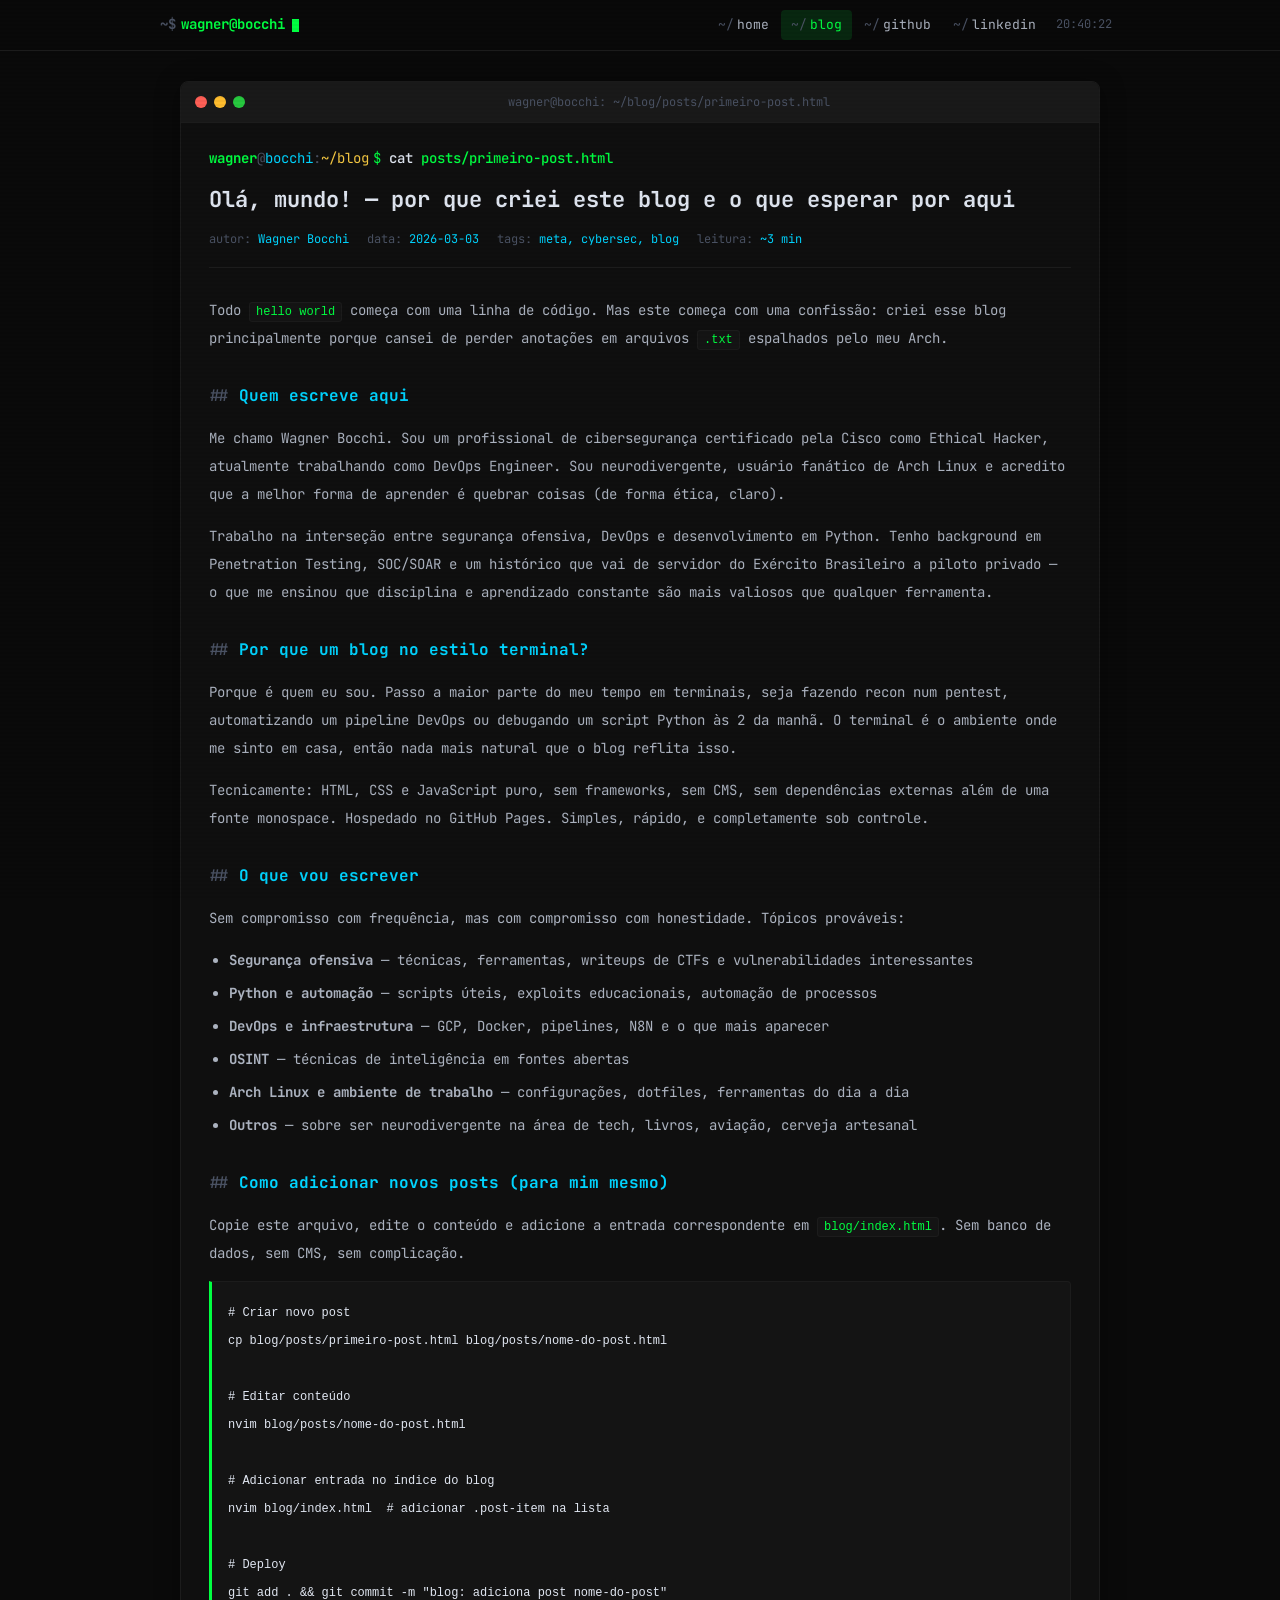
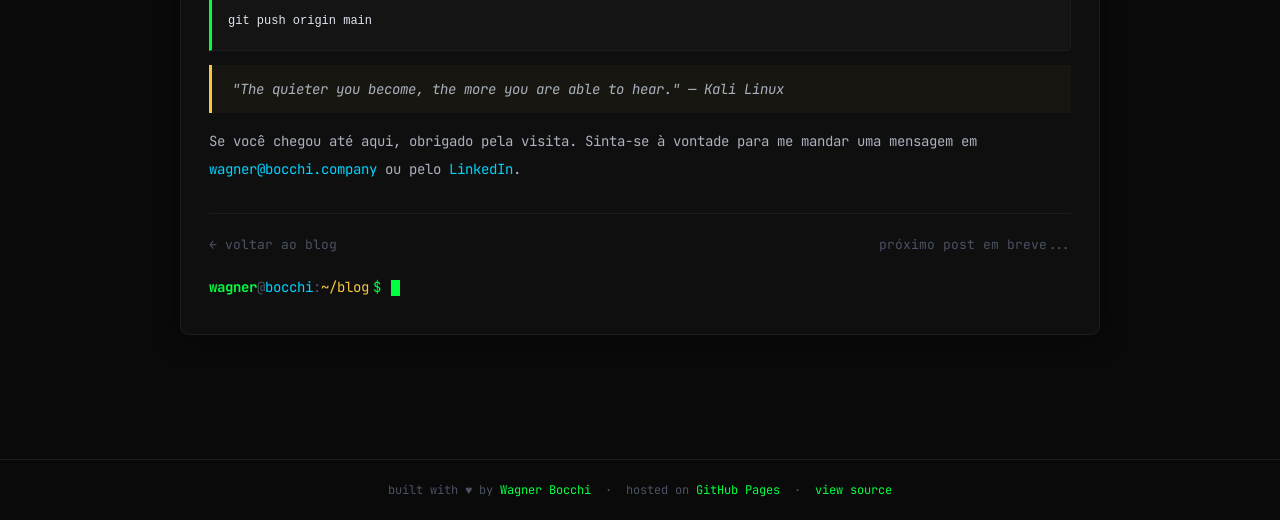
<file: blog/posts/primeiro-post.html>
<!DOCTYPE html>
<html lang="pt-BR">
<head>
  <meta charset="UTF-8" />
  <meta name="viewport" content="width=device-width, initial-scale=1.0" />
  <meta name="description" content="Olá, mundo! — por que criei este blog e o que esperar por aqui. Wagner Bocchi." />
  <title>Olá, mundo! | Blog — Wagner Bocchi</title>
  <link rel="preconnect" href="https://fonts.googleapis.com" />
  <link rel="preconnect" href="https://fonts.gstatic.com" crossorigin />
  <link href="https://fonts.googleapis.com/css2?family=JetBrains+Mono:wght@300;400;500;700&display=swap" rel="stylesheet" />
  <link rel="stylesheet" href="../../css/style.css" />
  <script>document.documentElement.classList.add('js')</script>
</head>
<body>

<!-- ══════════════════════════════════════
     NAVBAR
══════════════════════════════════════ -->
<nav class="navbar">
  <div class="nav-inner">
    <a href="../../" class="nav-brand">
      <span style="color:var(--text-dim)">~$</span> wagner@bocchi<span class="cursor" style="width:7px;height:13px;"></span>
    </a>
    <ul class="nav-links">
      <li><a href="../../"><span class="prefix">~/</span>home</a></li>
      <li><a href="../../blog/" class="active"><span class="prefix">~/</span>blog</a></li>
      <li><a href="https://github.com/wagnerbocchi" target="_blank" rel="noopener noreferrer"><span class="prefix">~/</span>github</a></li>
      <li><a href="https://linkedin.com/in/wagnerbocchi" target="_blank" rel="noopener noreferrer"><span class="prefix">~/</span>linkedin</a></li>
      <li style="color:var(--text-dim);font-size:12px;padding:4px 8px;" id="nav-clock"></li>
    </ul>
  </div>
</nav>

<!-- ══════════════════════════════════════
     MAIN
══════════════════════════════════════ -->
<main class="container">

  <div class="term fade-in">
    <div class="term-bar">
      <span class="dot dot-r"></span>
      <span class="dot dot-y"></span>
      <span class="dot dot-g"></span>
      <span class="term-title">wagner@bocchi: ~/blog/posts/primeiro-post.html</span>
    </div>
    <div class="term-body">

      <!-- cat command -->
      <div class="p-line" style="margin-top:0">
        <span class="prompt">
          <span class="p-u">wagner</span><span class="p-a">@</span><span class="p-h">bocchi</span><span class="p-c">:</span><span class="p-p">~/blog</span><span class="p-s">$</span>
        </span>
        <span class="cmd">cat <span class="cmd-file">posts/primeiro-post.html</span></span>
      </div>

      <!-- Post header -->
      <div class="post-header">
        <h1 class="post-h1">Olá, mundo! — por que criei este blog e o que esperar por aqui</h1>
        <div class="post-meta">
          <div class="pm-item">autor: <span>Wagner Bocchi</span></div>
          <div class="pm-item">data: <span>2026-03-03</span></div>
          <div class="pm-item">tags: <span>meta, cybersec, blog</span></div>
          <div class="pm-item">leitura: <span>~3 min</span></div>
        </div>
      </div>

      <!-- Post content -->
      <article class="post-content">

        <p>
          Todo <code>hello world</code> começa com uma linha de código. Mas este começa com uma confissão:
          criei esse blog principalmente porque cansei de perder anotações em arquivos <code>.txt</code> espalhados
          pelo meu Arch.
        </p>

        <h2>Quem escreve aqui</h2>

        <p>
          Me chamo Wagner Bocchi. Sou um profissional de cibersegurança certificado pela Cisco como Ethical Hacker,
          atualmente trabalhando como DevOps Engineer. Sou neurodivergente, usuário fanático de Arch Linux e
          acredito que a melhor forma de aprender é quebrar coisas (de forma ética, claro).
        </p>

        <p>
          Trabalho na interseção entre segurança ofensiva, DevOps e desenvolvimento em Python. Tenho background
          em Penetration Testing, SOC/SOAR e um histórico que vai de servidor do Exército Brasileiro a piloto
          privado — o que me ensinou que disciplina e aprendizado constante são mais valiosos que qualquer ferramenta.
        </p>

        <h2>Por que um blog no estilo terminal?</h2>

        <p>
          Porque é quem eu sou. Passo a maior parte do meu tempo em terminais, seja fazendo recon num pentest,
          automatizando um pipeline DevOps ou debugando um script Python às 2 da manhã. O terminal é o ambiente
          onde me sinto em casa, então nada mais natural que o blog reflita isso.
        </p>

        <p>
          Tecnicamente: HTML, CSS e JavaScript puro, sem frameworks, sem CMS, sem dependências externas além
          de uma fonte monospace. Hospedado no GitHub Pages. Simples, rápido, e completamente sob controle.
        </p>

        <h2>O que vou escrever</h2>

        <p>Sem compromisso com frequência, mas com compromisso com honestidade. Tópicos prováveis:</p>

        <ul>
          <li><strong>Segurança ofensiva</strong> — técnicas, ferramentas, writeups de CTFs e vulnerabilidades interessantes</li>
          <li><strong>Python e automação</strong> — scripts úteis, exploits educacionais, automação de processos</li>
          <li><strong>DevOps e infraestrutura</strong> — GCP, Docker, pipelines, N8N e o que mais aparecer</li>
          <li><strong>OSINT</strong> — técnicas de inteligência em fontes abertas</li>
          <li><strong>Arch Linux e ambiente de trabalho</strong> — configurações, dotfiles, ferramentas do dia a dia</li>
          <li><strong>Outros</strong> — sobre ser neurodivergente na área de tech, livros, aviação, cerveja artesanal</li>
        </ul>

        <h2>Como adicionar novos posts (para mim mesmo)</h2>

        <p>
          Copie este arquivo, edite o conteúdo e adicione a entrada correspondente em
          <code>blog/index.html</code>. Sem banco de dados, sem CMS, sem complicação.
        </p>

        <pre><code># Criar novo post
cp blog/posts/primeiro-post.html blog/posts/nome-do-post.html

# Editar conteúdo
nvim blog/posts/nome-do-post.html

# Adicionar entrada no índice do blog
nvim blog/index.html  # adicionar .post-item na lista

# Deploy
git add . && git commit -m "blog: adiciona post nome-do-post"
git push origin main</code></pre>

        <blockquote>
          "The quieter you become, the more you are able to hear." — Kali Linux
        </blockquote>

        <p>
          Se você chegou até aqui, obrigado pela visita. Sinta-se à vontade para me mandar uma mensagem
          em <a href="mailto:wagner@bocchi.company">wagner@bocchi.company</a> ou pelo
          <a href="https://linkedin.com/in/wagnerbocchi" target="_blank" rel="noopener noreferrer">LinkedIn</a>.
        </p>

      </article>

      <!-- nav between posts -->
      <div style="margin-top:30px;padding-top:20px;border-top:1px solid var(--border);display:flex;justify-content:space-between;font-size:13px;">
        <a href="../../blog/" class="back-link" style="margin:0">← voltar ao blog</a>
        <span style="color:var(--text-dim)">próximo post em breve...</span>
      </div>

      <!-- trailing prompt -->
      <div class="p-line" style="margin-top:20px">
        <span class="prompt">
          <span class="p-u">wagner</span><span class="p-a">@</span><span class="p-h">bocchi</span><span class="p-c">:</span><span class="p-p">~/blog</span><span class="p-s">$</span>
        </span>
        <span class="cursor"></span>
      </div>

    </div>
  </div>

</main>

<footer>
  <span>built with ♥ by <a href="../../">Wagner Bocchi</a></span>
  &nbsp;·&nbsp;
  <span>hosted on <a href="https://pages.github.com/" target="_blank" rel="noopener noreferrer">GitHub Pages</a></span>
  &nbsp;·&nbsp;
  <span><a href="https://github.com/wagnerbocchi" target="_blank" rel="noopener noreferrer">view source</a></span>
</footer>

<script src="../../js/main.js"></script>
</body>
</html>
</file>
<file: css/style.css>
/* ============================================================
   Wagner Bocchi — Terminal Portfolio
   Style: Cybersecurity Terminal
   ============================================================ */

/* ============================================================
   CSS CUSTOM PROPERTIES
   ============================================================ */
:root {
  --bg:            #0a0a0a;
  --bg-sec:        #0f0f0f;
  --bg-card:       #141414;
  --bg-hover:      #1a1a1a;
  --green:         #00ff41;
  --green-dim:     #00b32d;
  --green-glow:    rgba(0, 255, 65, 0.12);
  --cyan:          #00d4ff;
  --cyan-dim:      #0099bb;
  --yellow:        #f5c842;
  --red:           #ff4757;
  --purple:        #bd93f9;
  --orange:        #ff9500;
  --text:          #abb2bf;
  --text-bright:   #e0e6f1;
  --text-dim:      #4a5263;
  --border:        #1c1c1c;
  --border-hi:     #2a2a2a;
  --font:          'JetBrains Mono', 'Fira Code', 'Cascadia Code', monospace;
  --radius:        4px;
  --ease:          0.2s ease;
}

/* ============================================================
   RESET
   ============================================================ */
*, *::before, *::after { margin: 0; padding: 0; box-sizing: border-box; }

html { scroll-behavior: smooth; font-size: 14px; }

body {
  background: var(--bg);
  color: var(--text);
  font-family: var(--font);
  line-height: 1.7;
  min-height: 100vh;
  overflow-x: hidden;
}

/* CRT scanlines */
body::after {
  content: '';
  position: fixed;
  inset: 0;
  background: repeating-linear-gradient(
    0deg,
    transparent,
    transparent 2px,
    rgba(0,0,0,0.04) 2px,
    rgba(0,0,0,0.04) 4px
  );
  pointer-events: none;
  z-index: 9999;
}

/* Scrollbar */
::-webkit-scrollbar            { width: 5px; }
::-webkit-scrollbar-track      { background: var(--bg); }
::-webkit-scrollbar-thumb      { background: var(--green-dim); border-radius: 2px; }
::-webkit-scrollbar-thumb:hover{ background: var(--green); }

::selection { background: var(--green-glow); color: var(--green); }

a { color: var(--cyan); text-decoration: none; transition: color var(--ease); }
a:hover { color: var(--green); text-decoration: underline; }

/* ============================================================
   BOOT SCREEN
   ============================================================ */
#boot-screen {
  position: fixed;
  inset: 0;
  background: var(--bg);
  z-index: 1000;
  display: flex;
  align-items: center;
  justify-content: center;
  padding: 30px;
}

.boot-log { max-width: 640px; width: 100%; }

.boot-line {
  display: flex;
  gap: 16px;
  margin-bottom: 3px;
  opacity: 0;
  animation: slideIn 0.25s ease forwards;
}

.boot-time { color: var(--text-dim); flex-shrink: 0; font-size: 12px; }
.boot-msg  { color: var(--text); flex: 1; font-size: 13px; }
.boot-ok   { color: var(--green);  flex-shrink: 0; font-size: 12px; }
.boot-warn { color: var(--yellow); flex-shrink: 0; font-size: 12px; }
.boot-err  { color: var(--red);    flex-shrink: 0; font-size: 12px; }

@keyframes slideIn {
  from { opacity: 0; transform: translateX(-8px); }
  to   { opacity: 1; transform: translateX(0); }
}

/* ============================================================
   NAVBAR
   ============================================================ */
.navbar {
  position: sticky;
  top: 0;
  z-index: 100;
  background: rgba(10,10,10,0.97);
  backdrop-filter: blur(12px);
  border-bottom: 1px solid var(--border);
  padding: 10px 24px;
}

.nav-inner {
  max-width: 960px;
  margin: 0 auto;
  display: flex;
  align-items: center;
  justify-content: space-between;
  flex-wrap: wrap;
  gap: 8px;
}

.nav-brand {
  color: var(--green);
  font-weight: 700;
  font-size: 14px;
  text-decoration: none;
  display: flex;
  align-items: center;
  gap: 5px;
}
.nav-brand:hover { color: var(--cyan); text-decoration: none; }
.nav-brand .blink { animation: blink 1s step-end infinite; }

.nav-links { display: flex; gap: 2px; list-style: none; flex-wrap: wrap; }

.nav-links a {
  color: var(--text);
  text-decoration: none;
  font-size: 13px;
  padding: 4px 10px;
  border-radius: var(--radius);
  transition: all var(--ease);
  display: flex;
  align-items: center;
  gap: 3px;
}
.nav-links .prefix { color: var(--text-dim); }
.nav-links a:hover,
.nav-links a.active {
  color: var(--green);
  background: var(--green-glow);
  text-decoration: none;
}

/* ============================================================
   LAYOUT
   ============================================================ */
.container { max-width: 960px; margin: 0 auto; padding: 30px 20px 60px; }

/* ============================================================
   TERMINAL WINDOW
   ============================================================ */
.term {
  background: var(--bg-sec);
  border: 1px solid var(--border);
  border-radius: 8px;
  overflow: hidden;
  margin-bottom: 24px;
  box-shadow: 0 4px 24px rgba(0,0,0,0.4);
  transition: box-shadow var(--ease);
}
.term:hover { box-shadow: 0 4px 32px rgba(0,255,65,0.06); }

.term-bar {
  background: #191919;
  padding: 10px 14px;
  display: flex;
  align-items: center;
  gap: 7px;
  border-bottom: 1px solid var(--border);
}

.dot { width: 12px; height: 12px; border-radius: 50%; flex-shrink: 0; }
.dot-r { background: #ff5f56; }
.dot-y { background: #ffbd2e; }
.dot-g { background: #27c93f; }

.term-title {
  flex: 1;
  text-align: center;
  color: var(--text-dim);
  font-size: 12px;
}

.term-body { padding: 24px 28px; }

/* ============================================================
   PROMPT
   ============================================================ */
.p-line {
  display: flex;
  align-items: center;
  gap: 8px;
  margin-top: 22px;
  margin-bottom: 10px;
}
.p-line:first-child { margin-top: 0; }

.prompt { display: inline-flex; align-items: center; white-space: nowrap; user-select: none; flex-shrink: 0; }
.p-u { color: var(--green);    font-weight: 700; }
.p-a { color: var(--text-dim); }
.p-h { color: var(--cyan); }
.p-c { color: var(--text-dim); }
.p-p { color: var(--yellow); }
.p-s { color: var(--green); margin-left: 4px; }

.cmd      { color: var(--text-bright); font-weight: 500; }
.cmd-flag { color: var(--yellow); }
.cmd-file { color: var(--green); }

/* ============================================================
   ASCII ART
   ============================================================ */
.ascii {
  color: var(--green);
  font-size: 11px;
  line-height: 1.15;
  margin: 10px 0 24px;
  white-space: pre;
  overflow-x: auto;
  text-shadow: 0 0 12px rgba(0,255,65,0.25);
}

/* ============================================================
   WHOAMI
   ============================================================ */
.whoami-box {
  border-left: 3px solid var(--green);
  padding: 16px 20px;
  background: var(--bg-card);
  border-radius: 0 var(--radius) var(--radius) 0;
}
.wh-name  { color: var(--text-bright); font-size: 20px; font-weight: 700; margin-bottom: 4px; }
.wh-title { color: var(--green); font-size: 12px; margin-bottom: 12px; letter-spacing: 0.5px; }
.wh-desc  { color: var(--text); font-size: 13px; line-height: 1.9; }
.wh-meta  { margin-top: 14px; display: flex; flex-wrap: wrap; gap: 16px; }
.wh-tag   { color: var(--text-dim); font-size: 12px; }
.wh-tag b { color: var(--cyan); }

/* ============================================================
   SKILLS
   ============================================================ */
.sk-cat {
  color: var(--cyan);
  font-size: 11px;
  font-weight: 700;
  letter-spacing: 2px;
  margin: 18px 0 8px;
}
.sk-cat::before { content: '# '; color: var(--text-dim); }

.sk-list { list-style: none; display: flex; flex-wrap: wrap; gap: 6px; }

.sk { padding: 3px 10px; border-radius: 3px; font-size: 12px; transition: all var(--ease); cursor: default; }
.sk:hover { transform: translateY(-1px); }

.sk-sec  { background: rgba(0,255,65,0.07);  border: 1px solid rgba(0,255,65,0.2);  color: var(--green); }
.sk-sec:hover  { background: rgba(0,255,65,0.14); border-color: var(--green); box-shadow: 0 0 8px rgba(0,255,65,0.2); }

.sk-lang { background: rgba(0,212,255,0.07); border: 1px solid rgba(0,212,255,0.2); color: var(--cyan); }
.sk-lang:hover { background: rgba(0,212,255,0.14); border-color: var(--cyan); box-shadow: 0 0 8px rgba(0,212,255,0.2); }

.sk-tool { background: rgba(245,200,66,0.07); border: 1px solid rgba(245,200,66,0.2); color: var(--yellow); }
.sk-tool:hover { background: rgba(245,200,66,0.14); border-color: var(--yellow); box-shadow: 0 0 8px rgba(245,200,66,0.2); }

/* ============================================================
   EXPERIENCE (ls -la style)
   ============================================================ */
.ls-header { color: var(--text-dim); font-size: 12px; margin-bottom: 10px; }

.ls-item {
  display: grid;
  grid-template-columns: 110px 1fr auto;
  grid-template-rows: auto auto;
  gap: 0 16px;
  padding: 12px 16px;
  margin-bottom: 6px;
  border: 1px solid var(--border);
  border-radius: var(--radius);
  background: var(--bg-card);
  transition: all var(--ease);
}
.ls-item:hover {
  border-color: var(--green-dim);
  background: var(--bg-hover);
  box-shadow: 0 0 16px rgba(0,255,65,0.04);
}

.ls-perms { color: var(--text-dim); font-size: 12px; align-self: center; }
.ls-name  { color: var(--cyan); font-weight: 700; font-size: 14px; }
.ls-date  { color: var(--text-dim); font-size: 11px; text-align: right; white-space: nowrap; align-self: center; }
.ls-role  { grid-column: 2; color: var(--green); font-size: 12px; margin-top: 2px; }
.ls-desc  {
  grid-column: 1 / -1;
  color: var(--text);
  font-size: 12px;
  margin-top: 10px;
  padding-top: 10px;
  border-top: 1px solid var(--border);
  line-height: 1.7;
}
.ls-tags { display: flex; flex-wrap: wrap; gap: 4px; margin-top: 8px; }
.ls-tag  {
  font-size: 11px; padding: 1px 7px; border-radius: 2px;
  background: rgba(189,147,249,0.1); color: var(--purple);
  border: 1px solid rgba(189,147,249,0.2);
}

/* ============================================================
   CERTIFICATIONS
   ============================================================ */
.cert-item {
  display: flex;
  align-items: center;
  gap: 10px;
  padding: 8px 0;
  border-bottom: 1px solid var(--border);
}
.cert-item:last-child { border-bottom: none; }
.cert-dot  { color: var(--green); flex-shrink: 0; }
.cert-name { color: var(--text-bright); flex: 1; font-size: 13px; }
.cert-badge {
  font-size: 11px; padding: 2px 8px; border-radius: 10px;
  background: rgba(0,255,65,0.08); color: var(--green);
  border: 1px solid rgba(0,255,65,0.25); white-space: nowrap;
}

/* ============================================================
   EDUCATION
   ============================================================ */
.edu-item { padding: 10px 0; border-bottom: 1px solid var(--border); }
.edu-item:last-child { border-bottom: none; }
.edu-school  { color: var(--cyan); font-weight: 700; font-size: 13px; }
.edu-degree  { color: var(--text-bright); font-size: 13px; margin-top: 1px; }
.edu-date    { color: var(--text-dim); font-size: 12px; margin-top: 2px; }

/* ============================================================
   CONTACT
   ============================================================ */
.contact-list { display: flex; flex-direction: column; gap: 10px; }
.contact-row  { display: flex; align-items: center; gap: 12px; font-size: 13px; }
.c-icon  { color: var(--green); width: 22px; text-align: center; font-weight: 700; }
.c-label { color: var(--text-dim); min-width: 75px; font-size: 12px; }
.c-val   { color: var(--cyan); }
.c-val:hover { color: var(--green); }

/* ============================================================
   CURSOR
   ============================================================ */
.cursor {
  display: inline-block;
  width: 9px; height: 16px;
  background: var(--green);
  animation: blink 1s step-end infinite;
  vertical-align: text-bottom;
  margin-left: 2px;
}
@keyframes blink { 0%,100%{opacity:1} 50%{opacity:0} }

/* ============================================================
   FADE IN
   Only applies when JS is active (html.js class set by inline script)
   Without JS, elements are visible by default.
   ============================================================ */
html.js .fade-in { opacity: 0; transform: translateY(12px); transition: opacity 0.5s ease, transform 0.5s ease; }
html.js .fade-in.visible { opacity: 1; transform: translateY(0); }

/* ============================================================
   BLOG — LIST
   ============================================================ */
.post-list { margin-top: 4px; }

.post-item {
  display: flex;
  align-items: baseline;
  gap: 14px;
  padding: 10px 16px;
  margin-bottom: 5px;
  border: 1px solid var(--border);
  border-radius: var(--radius);
  background: var(--bg-card);
  text-decoration: none;
  transition: all var(--ease);
  flex-wrap: wrap;
}
.post-item:hover {
  border-color: var(--green-dim);
  background: var(--bg-hover);
  box-shadow: 0 0 16px rgba(0,255,65,0.05);
  text-decoration: none;
}

.pi-perms { color: var(--text-dim); font-size: 12px; flex-shrink: 0; }
.pi-date  { color: var(--text-dim); font-size: 12px; flex-shrink: 0; }
.pi-title { color: var(--cyan); flex: 1; font-size: 13px; min-width: 150px; }
.post-item:hover .pi-title { color: var(--green); }
.pi-tags  { display: flex; gap: 4px; flex-wrap: wrap; }
.pi-tag   {
  font-size: 11px; padding: 1px 6px; border-radius: 2px;
  background: rgba(0,212,255,0.08); color: var(--cyan);
  border: 1px solid rgba(0,212,255,0.2);
}

.no-posts { color: var(--text-dim); padding: 20px 0; font-style: italic; }

/* ============================================================
   BLOG — POST PAGE
   ============================================================ */
.post-header {
  border-bottom: 1px solid var(--border);
  margin-bottom: 28px;
  padding-bottom: 18px;
}
.post-h1   { color: var(--text-bright); font-size: 22px; margin-bottom: 10px; }
.post-meta { display: flex; flex-wrap: wrap; gap: 18px; }
.pm-item   { color: var(--text-dim); font-size: 12px; }
.pm-item span { color: var(--cyan); }

.post-content { color: var(--text); font-size: 14px; line-height: 2; }

.post-content h2 { color: var(--cyan);  font-size: 16px; margin: 28px 0 12px; }
.post-content h2::before { content: '## ';  color: var(--text-dim); }
.post-content h3 { color: var(--green); font-size: 14px; margin: 20px 0 8px; }
.post-content h3::before { content: '### '; color: var(--text-dim); }

.post-content p  { margin-bottom: 14px; }
.post-content ul,
.post-content ol { margin: 8px 0 14px 20px; }
.post-content li { margin-bottom: 5px; }

.post-content code {
  background: var(--bg-card); color: var(--green);
  padding: 2px 6px; border-radius: 3px; font-size: 12px;
  border: 1px solid var(--border);
}
.post-content pre {
  background: var(--bg-card);
  border: 1px solid var(--border);
  border-left: 3px solid var(--green);
  padding: 16px; border-radius: 0 var(--radius) var(--radius) 0;
  overflow-x: auto; margin: 14px 0;
}
.post-content pre code { background: none; border: none; padding: 0; color: var(--text-bright); }

.post-content blockquote {
  border-left: 3px solid var(--yellow);
  padding: 10px 20px;
  background: rgba(245,200,66,0.04);
  margin: 14px 0;
  color: var(--text);
  font-style: italic;
}
.post-content a { color: var(--cyan); }
.post-content a:hover { color: var(--green); }

.back-link { color: var(--text-dim); font-size: 13px; margin-bottom: 20px; display: block; }
.back-link:hover { color: var(--green); }

/* ============================================================
   FOOTER
   ============================================================ */
footer {
  border-top: 1px solid var(--border);
  margin-top: 40px;
  padding: 20px;
  text-align: center;
  color: var(--text-dim);
  font-size: 12px;
}
footer a { color: var(--green); }
footer a:hover { text-decoration: underline; }

/* ============================================================
   RESPONSIVE
   ============================================================ */
@media (max-width: 640px) {
  .term-body { padding: 16px; }
  .ascii { font-size: 7px; }
  .ls-item { grid-template-columns: 1fr; }
  .ls-date { text-align: left; margin-top: 2px; }
  .nav-inner { flex-direction: column; align-items: flex-start; gap: 6px; }
  .wh-meta { flex-direction: column; gap: 6px; }
  .container { padding: 20px 14px 40px; }
}
</file>
